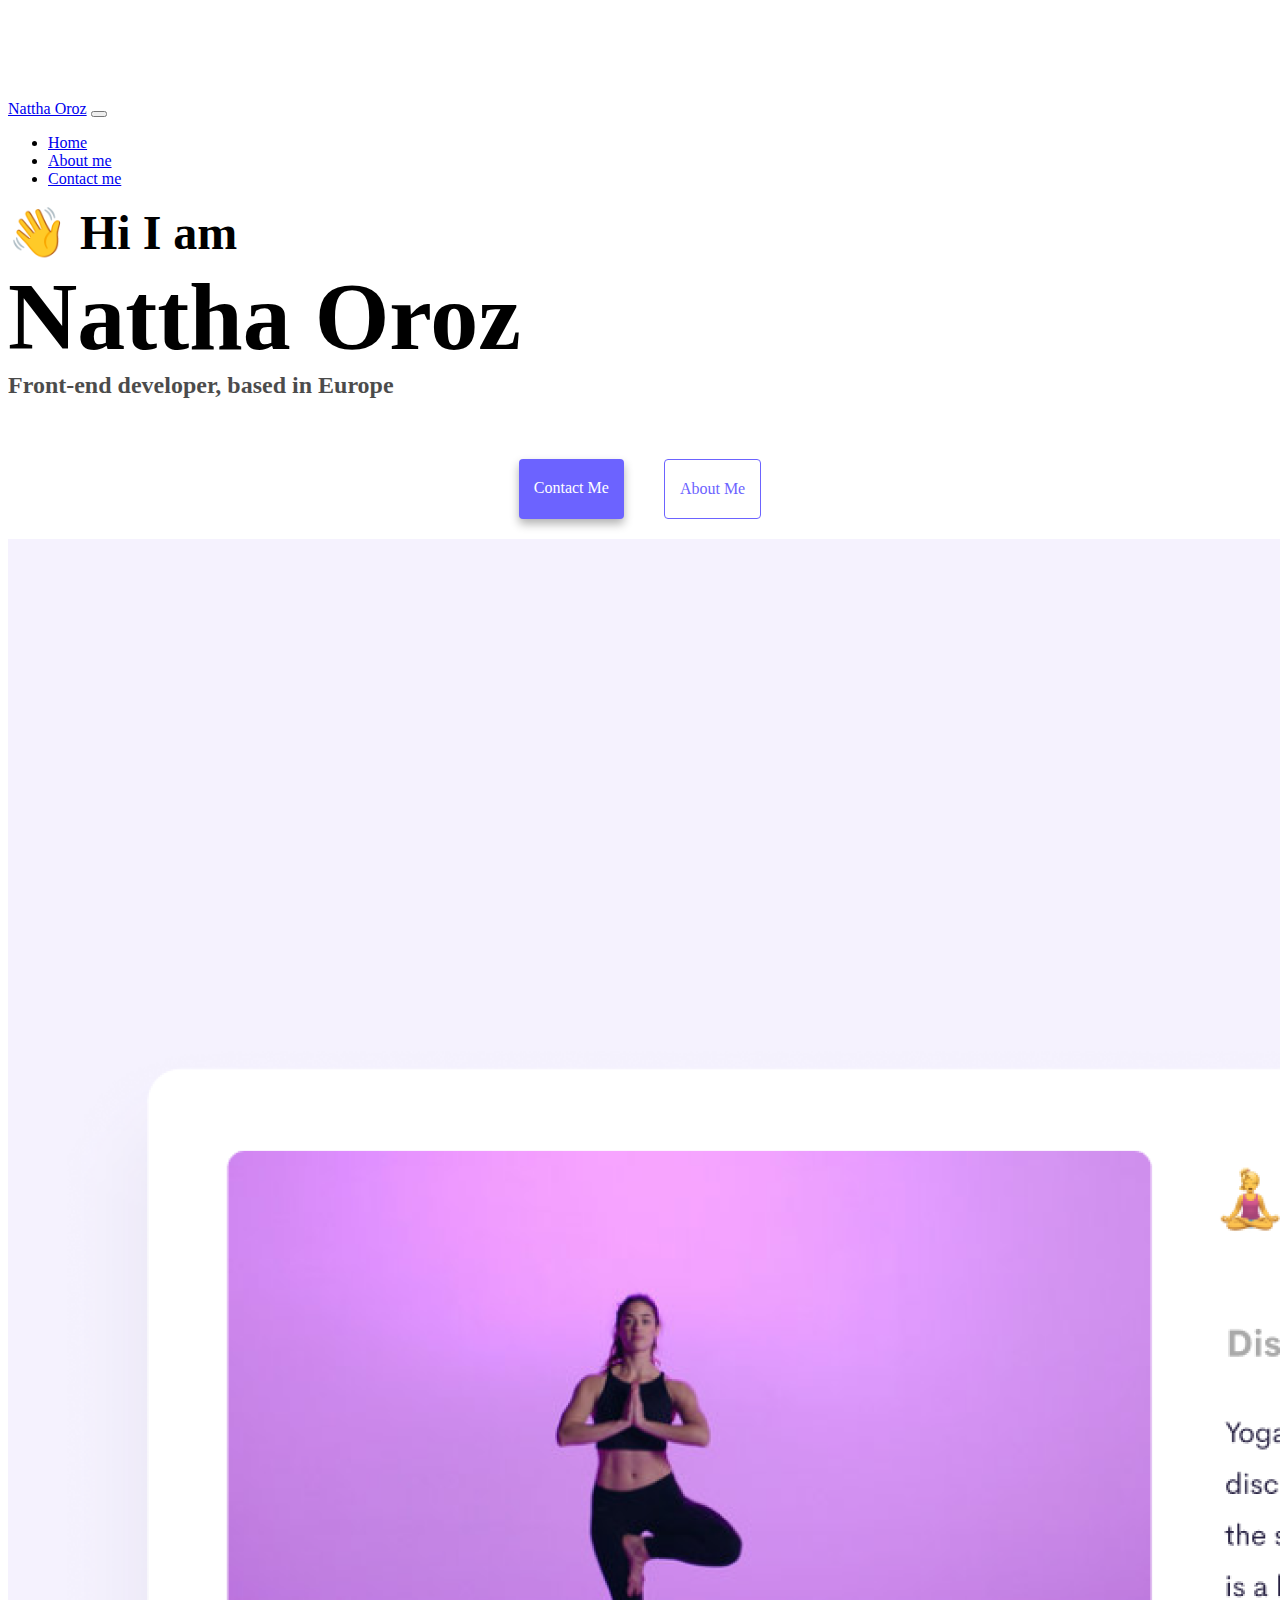
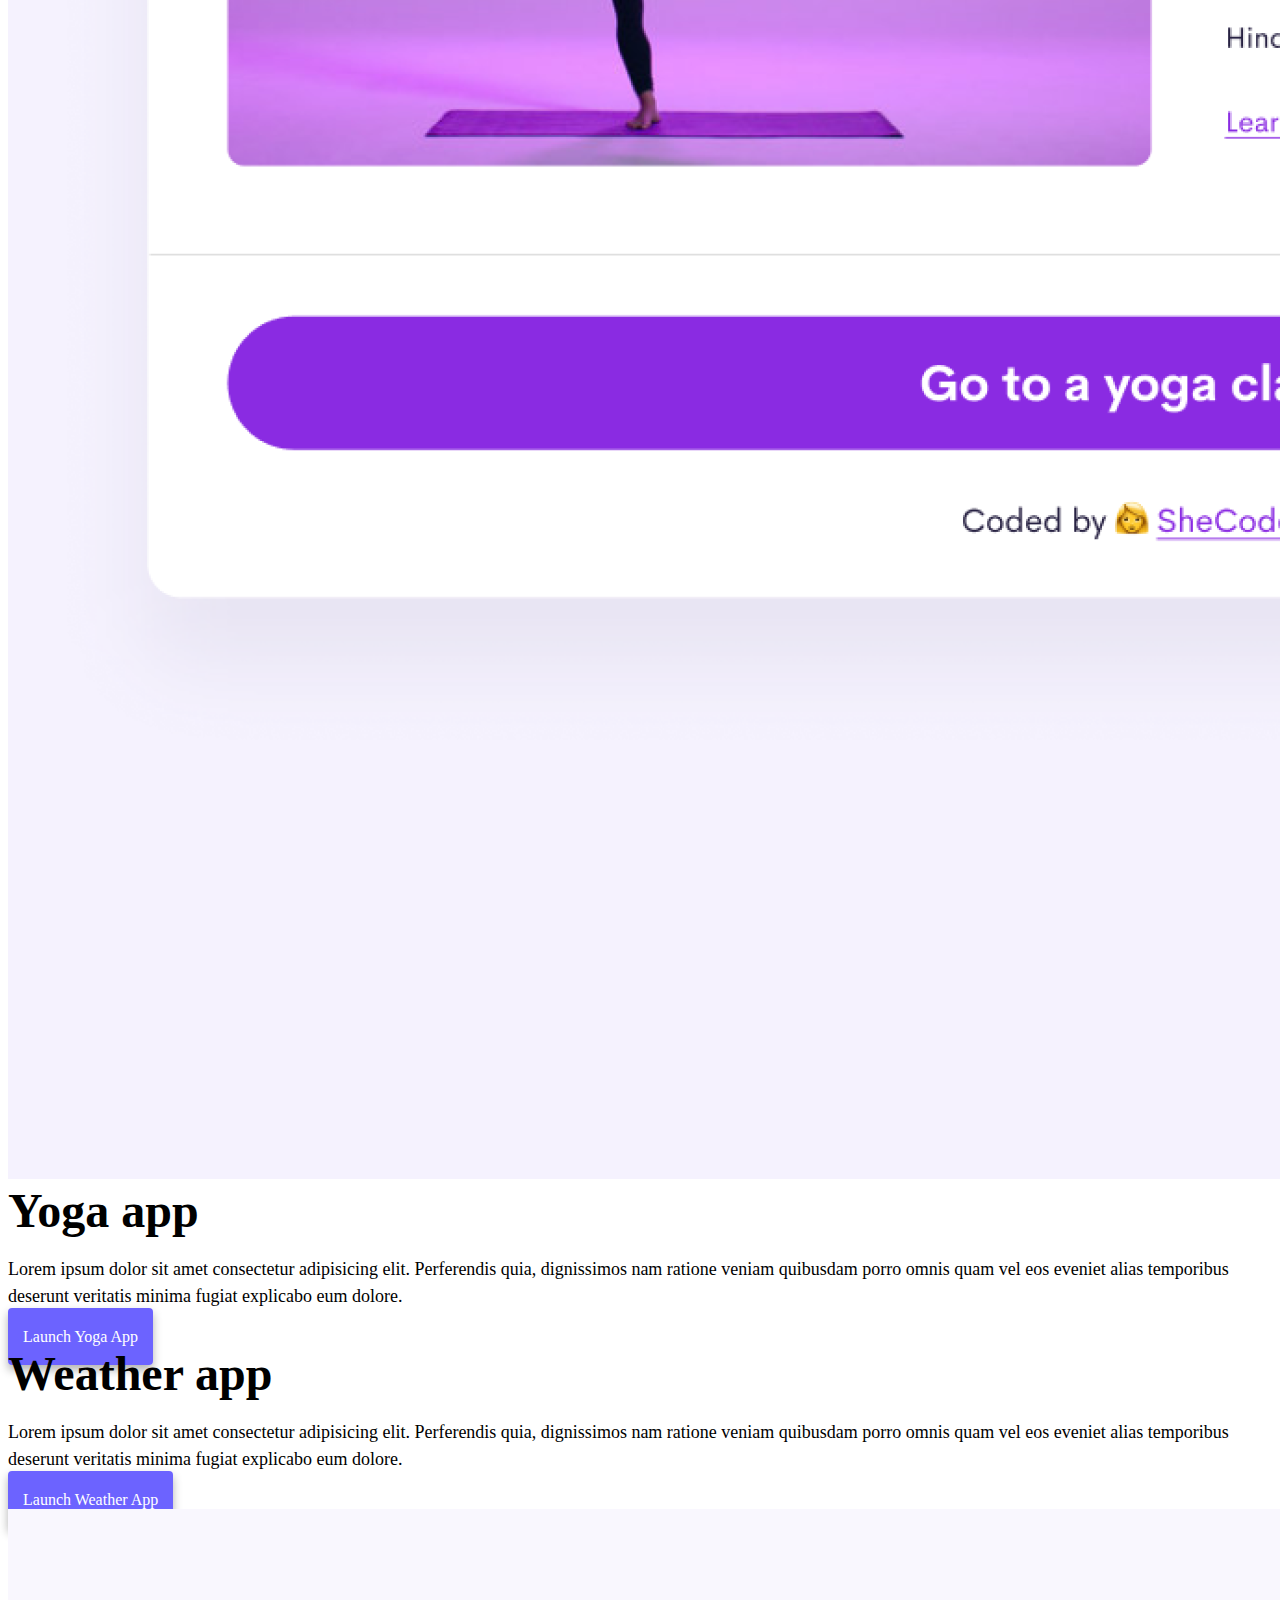
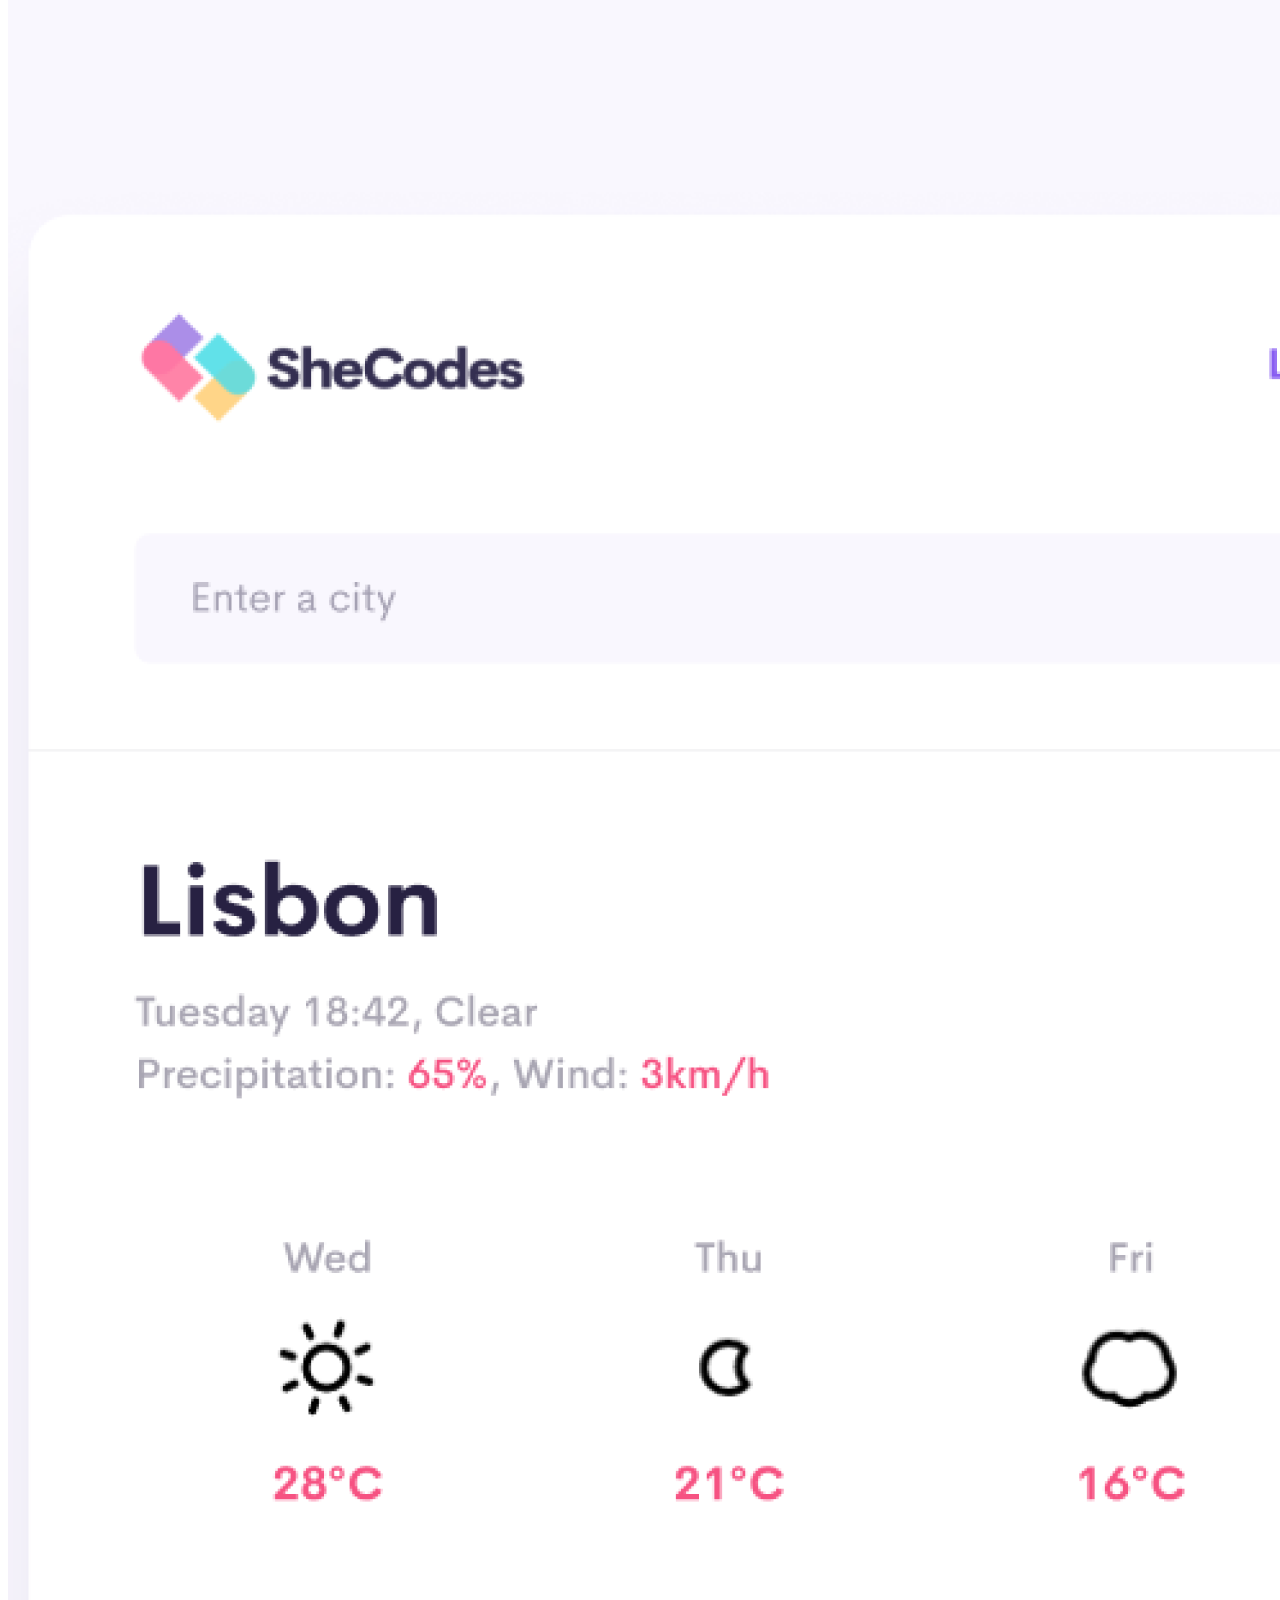
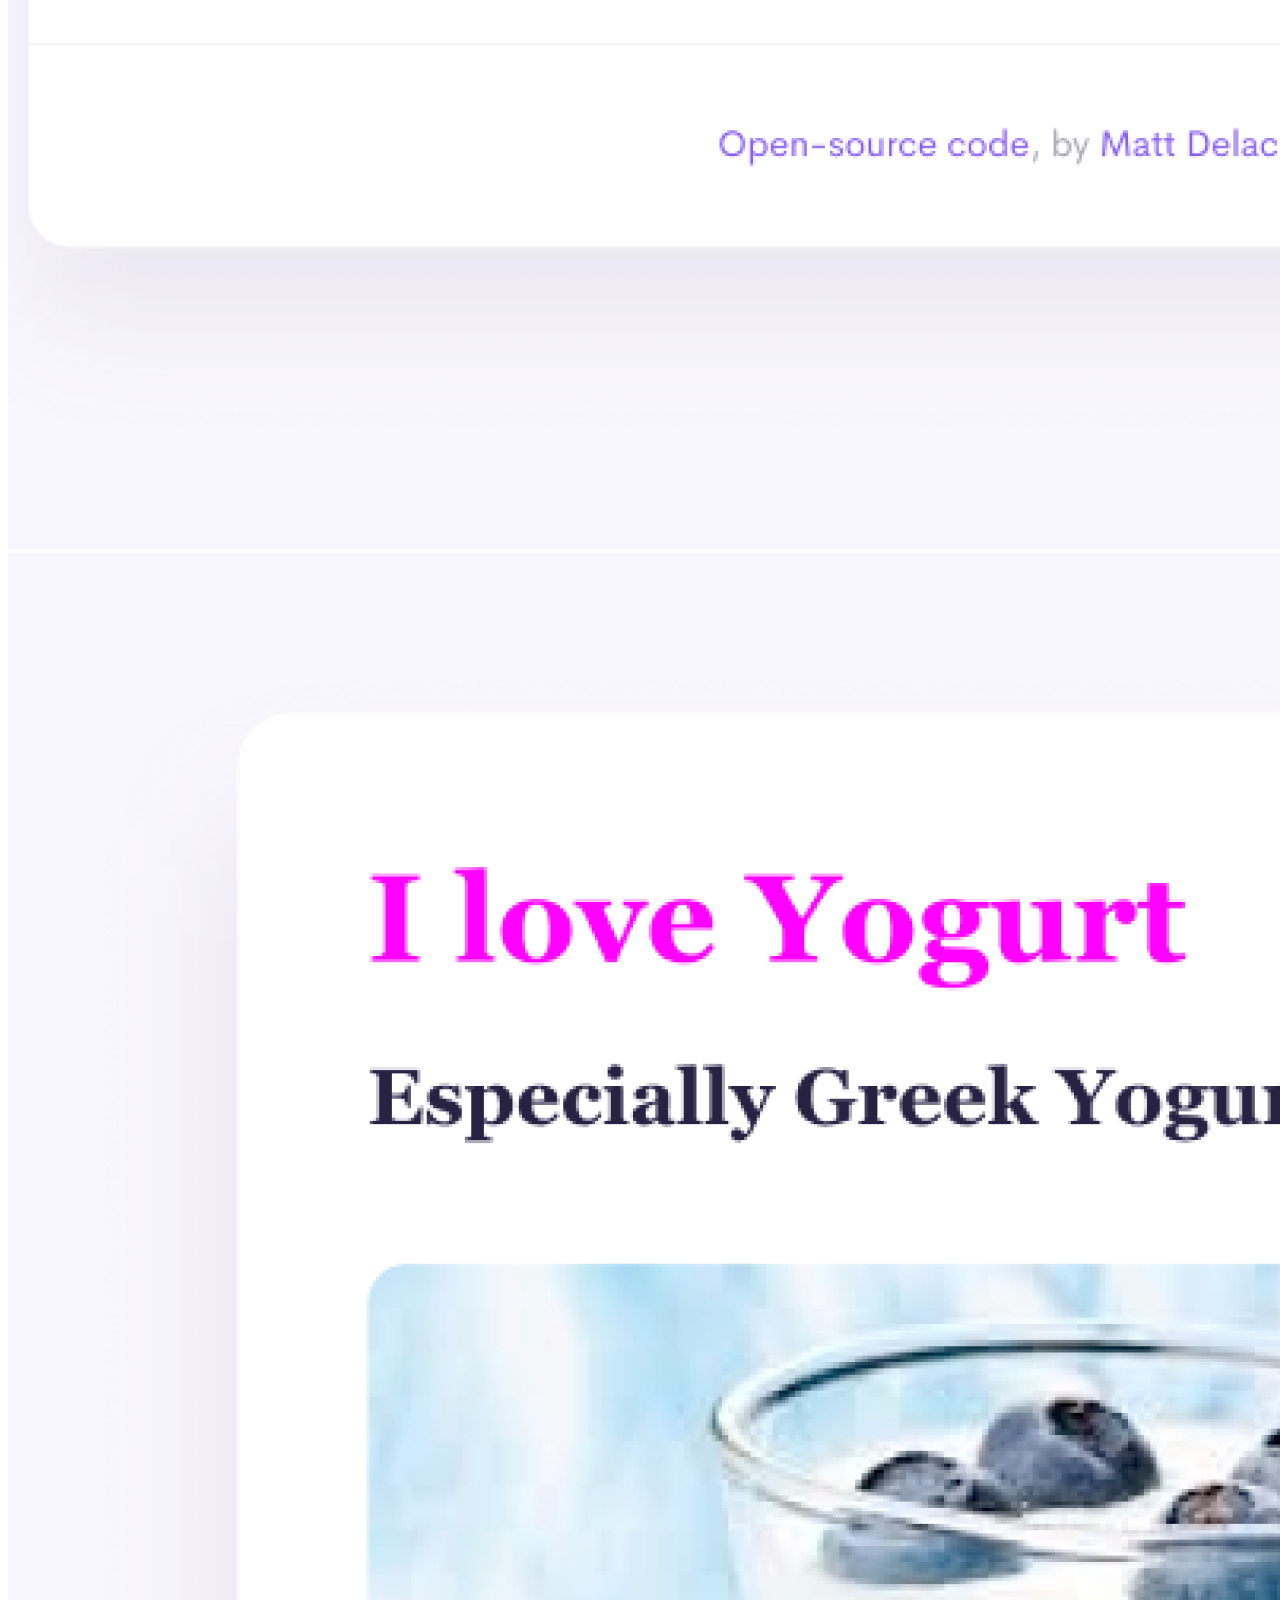
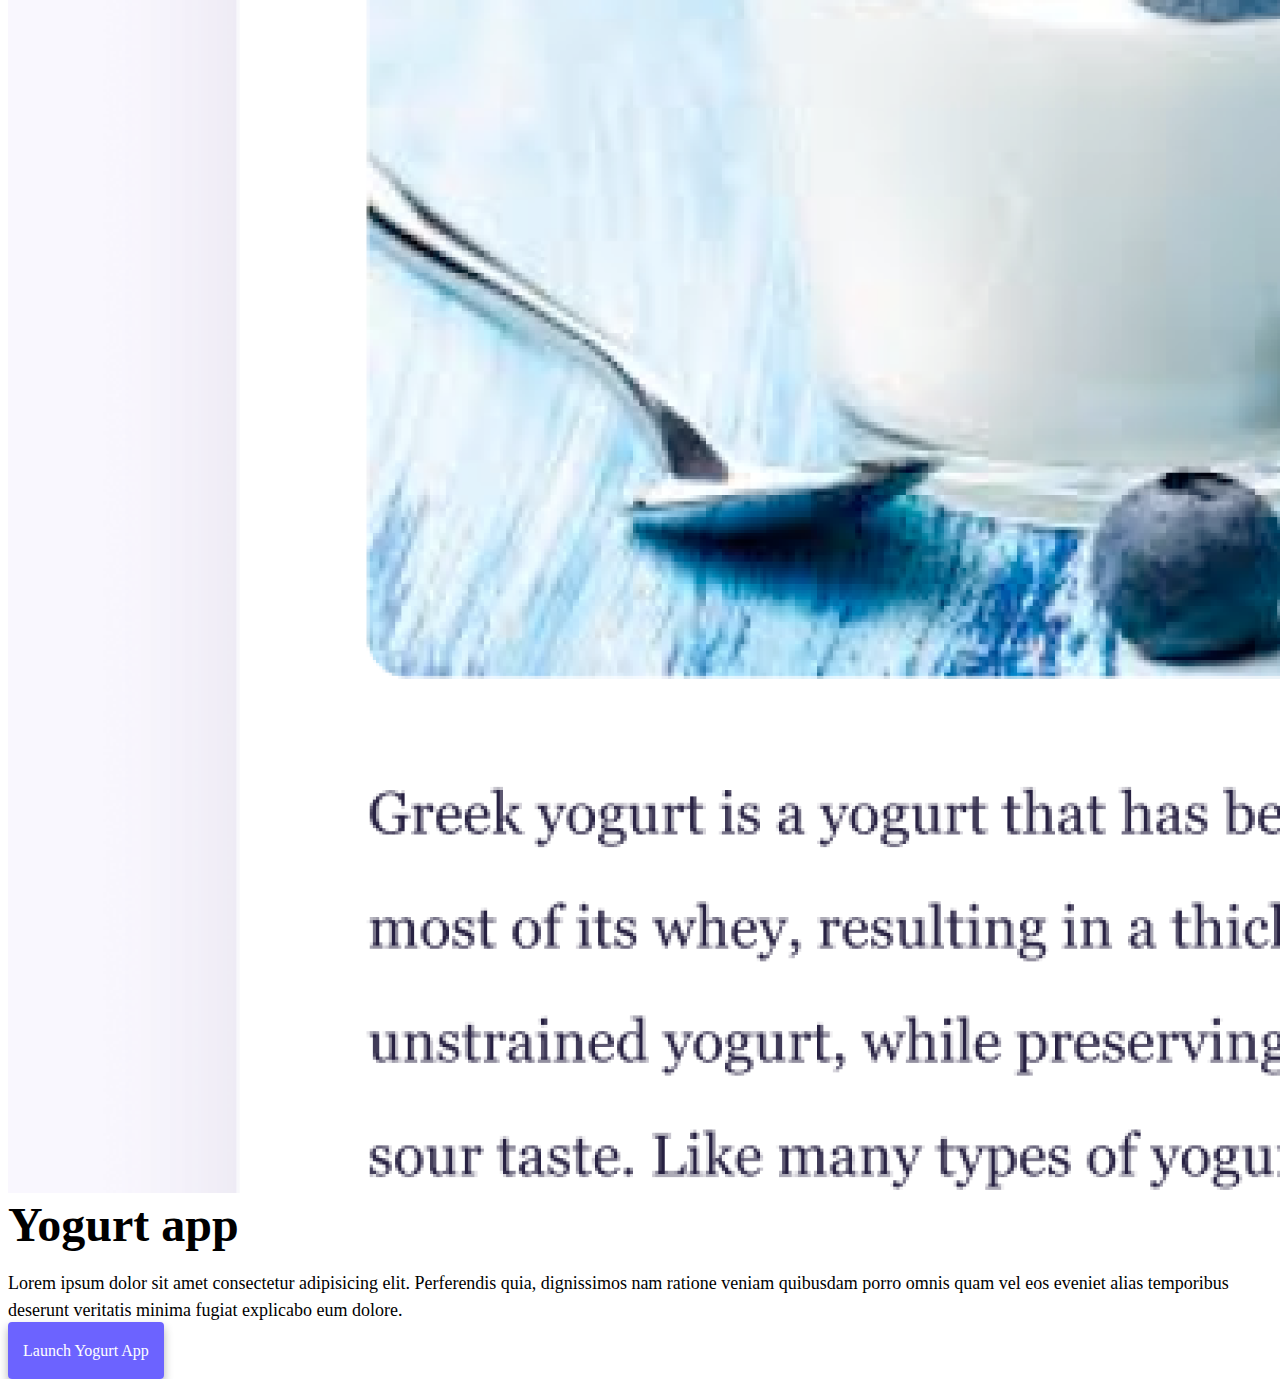
<file: index.html>
<!DOCTYPE html>
<html lang="en">
  <head>
    <meta charset="UTF-8" />
    <meta http-equiv="X-UA-Compatible" content="IE=edge" />
    <meta name="viewport" content="width=device-width, initial-scale=1.0" />
    <title>Front-end developer | Nattha Oroz</title>
    <meta
      name="description"
      content="Nattha Oroz, front-end developer based in Europe. Contact, projects and more."
    />
    <link
      href="https://cdn.jsdelivr.net/npm/bootstrap@5.0.0-beta2/dist/css/bootstrap.min.css"
      rel="stylesheet"
      integrity="sha384-BmbxuPwQa2lc/FVzBcNJ7UAyJxM6wuqIj61tLrc4wSX0szH/Ev+nYRRuWlolflfl"
      crossorigin="anonymous"
    />
    <script
      src="https://cdn.jsdelivr.net/npm/bootstrap@5.0.0-beta2/dist/js/bootstrap.bundle.min.js"
      integrity="sha384-b5kHyXgcpbZJO/tY9Ul7kGkf1S0CWuKcCD38l8YkeH8z8QjE0GmW1gYU5S9FOnJ0"
      crossorigin="anonymous"
    ></script>
    <link rel="stylesheet" href="style.css" />
  </head>
  <body>
    <nav class="navbar navbar-expand-lg navbar-light bg-light fixed-top">
      <div class="container">
        <a class="navbar-brand" href="index.html">Nattha Oroz</a>
        <button
          class="navbar-toggler"
          type="button"
          data-bs-toggle="collapse"
          data-bs-target="#navbarNav"
          aria-controls="navbarNav"
          aria-expanded="false"
          aria-label="Toggle navigation"
        >
          <span class="navbar-toggler-icon"></span>
        </button>
        <div class="collapse navbar-collapse" id="navbarNav">
          <ul class="navbar-nav">
            <li class="nav-item">
              <a class="nav-link active" aria-current="page" href="index.html"
                >Home</a
              >
            </li>
            <li class="nav-item">
              <a class="nav-link" href="about.html" title="About Nattha Oroz"
                >About me</a
              >
            </li>
            <li class="nav-item">
              <a
                class="nav-link"
                href="about.html#contact"
                title="Contact Nattha Oroz"
                >Contact me</a
              >
            </li>
          </ul>
        </div>
      </div>
    </nav>
    <h2 class="text-center">👋 Hi I am</h2>
    <h1 class="text-center">Nattha Oroz</h1>
    <h3 class="text-center">Front-end developer, based in Europe</h3>
    <div class="navigation-links mb-5">
      <a href="about.html#contact" title="Contact details" class="primary-link"
        >Contact me</a
      >
      <a
        href="about.html"
        title="More info about Nattha Oroz"
        class="secondary-link"
        >About me</a
      >
    </div>
    <div class="container">
      <div class="row">
        <div class="col-sm-6">
          <img
            src="images/yoga.png"
            class="img-fluid rounded"
            alt="yoga page"
          />
        </div>

        <div class="col-sm-6">
          <h2 class="mb-3">Yoga app</h2>
          <p>
            Lorem ipsum dolor sit amet consectetur adipisicing elit. Perferendis
            quia, dignissimos nam ratione veniam quibusdam porro omnis quam vel
            eos eveniet alias temporibus deserunt veritatis minima fugiat
            explicabo eum dolore.
          </p>
          <div class="mt-5">
            <a href="#" class="primary-link">Launch Yoga App</a>
          </div>
        </div>
      </div>

      <div class="row mt-5">
        <div class="col-sm-6">
          <h2 class="mb-3">Weather app</h2>
          <p>
            Lorem ipsum dolor sit amet consectetur adipisicing elit. Perferendis
            quia, dignissimos nam ratione veniam quibusdam porro omnis quam vel
            eos eveniet alias temporibus deserunt veritatis minima fugiat
            explicabo eum dolore.
          </p>
          <div class="mt-5">
            <a href="#" class="primary-link">Launch Weather App</a>
          </div>
        </div>

        <div class="col-sm-6 mt-5">
          <img
            src="images/weather.png"
            class="img-fluid rounded"
            alt="weather forecast page"
          />
        </div>
      </div>

      <div class="row mt-5">
        <div class="col-sm-6">
          <img
            src="images/yogurt.png"
            class="img-fluid rounded"
            alt="yogurt page"
          />
        </div>

        <div class="col-sm-6 mt-5">
          <h2 class="mb-3">Yogurt app</h2>
          <p>
            Lorem ipsum dolor sit amet consectetur adipisicing elit. Perferendis
            quia, dignissimos nam ratione veniam quibusdam porro omnis quam vel
            eos eveniet alias temporibus deserunt veritatis minima fugiat
            explicabo eum dolore.
          </p>
          <div class="mt-5">
            <a href="#" class="primary-link">Launch Yogurt App</a>
          </div>
        </div>
      </div>
    </div>
  </body>
</html>
</file>
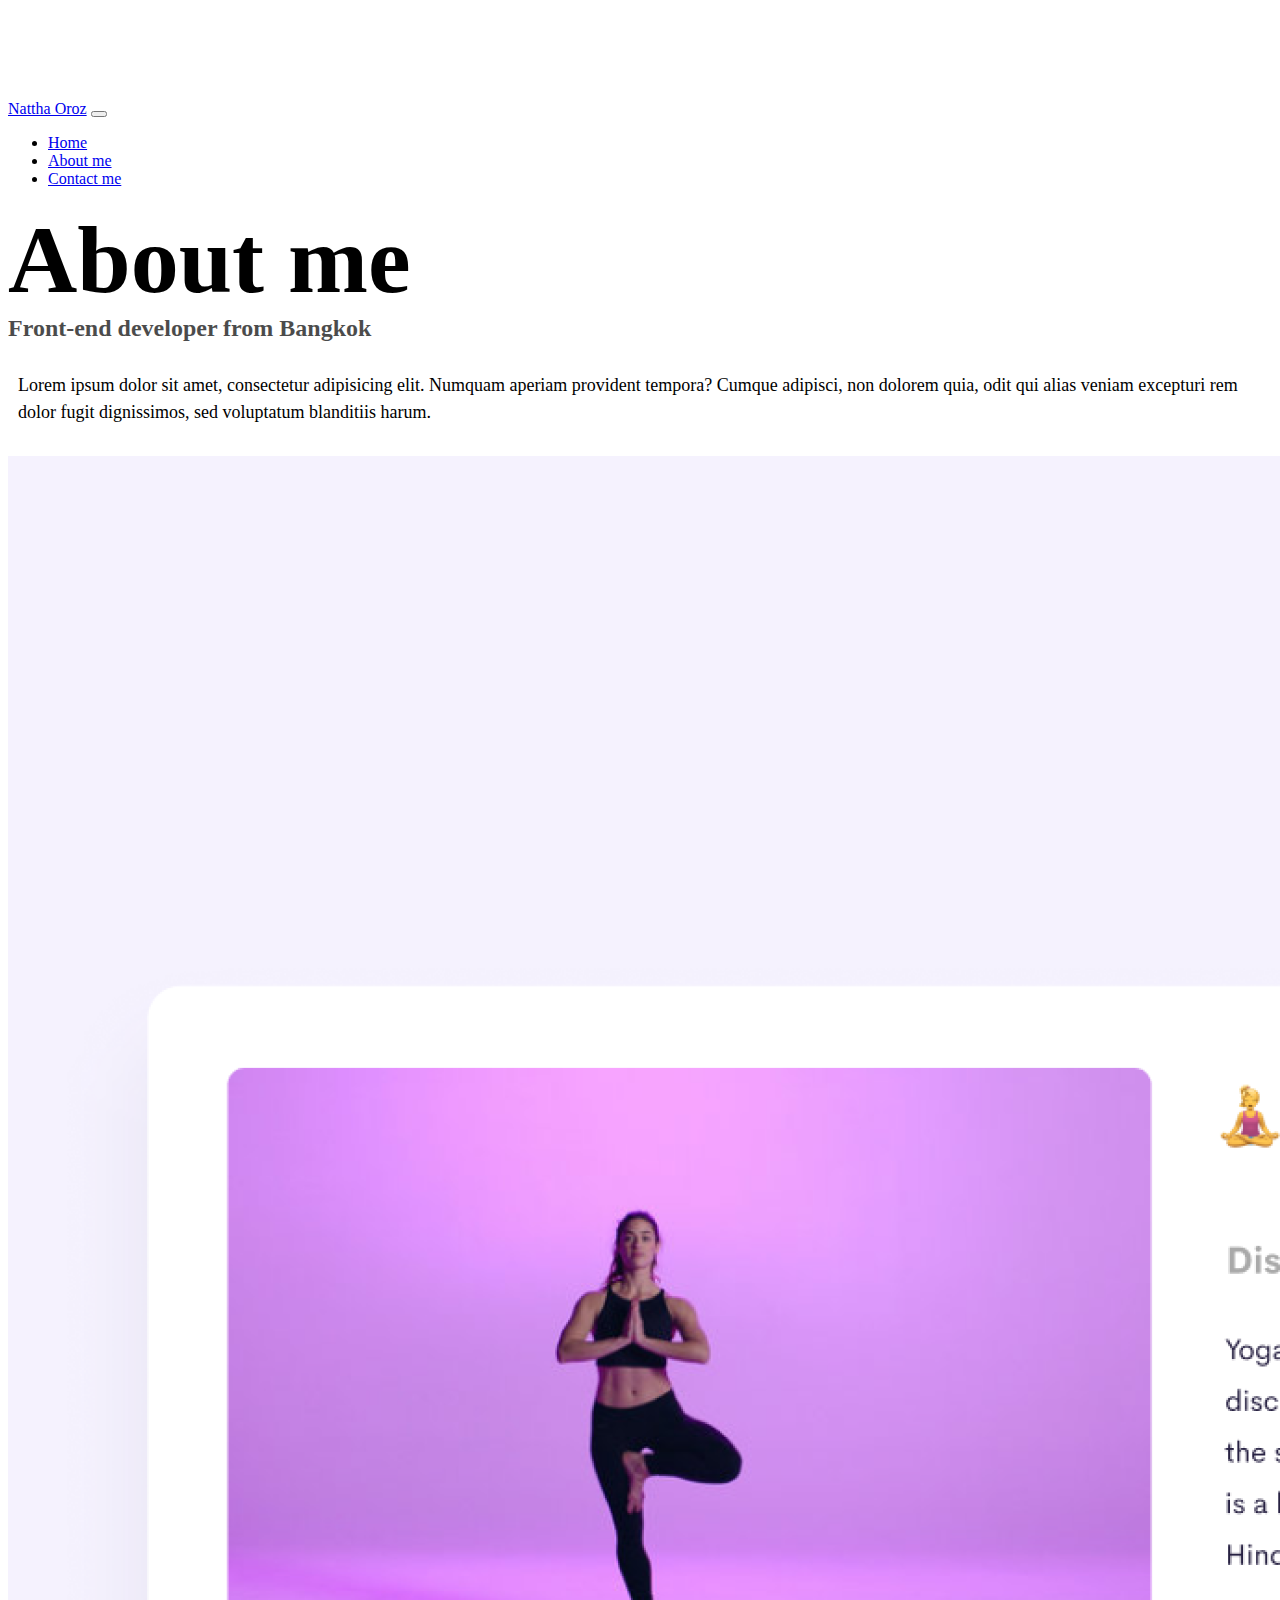
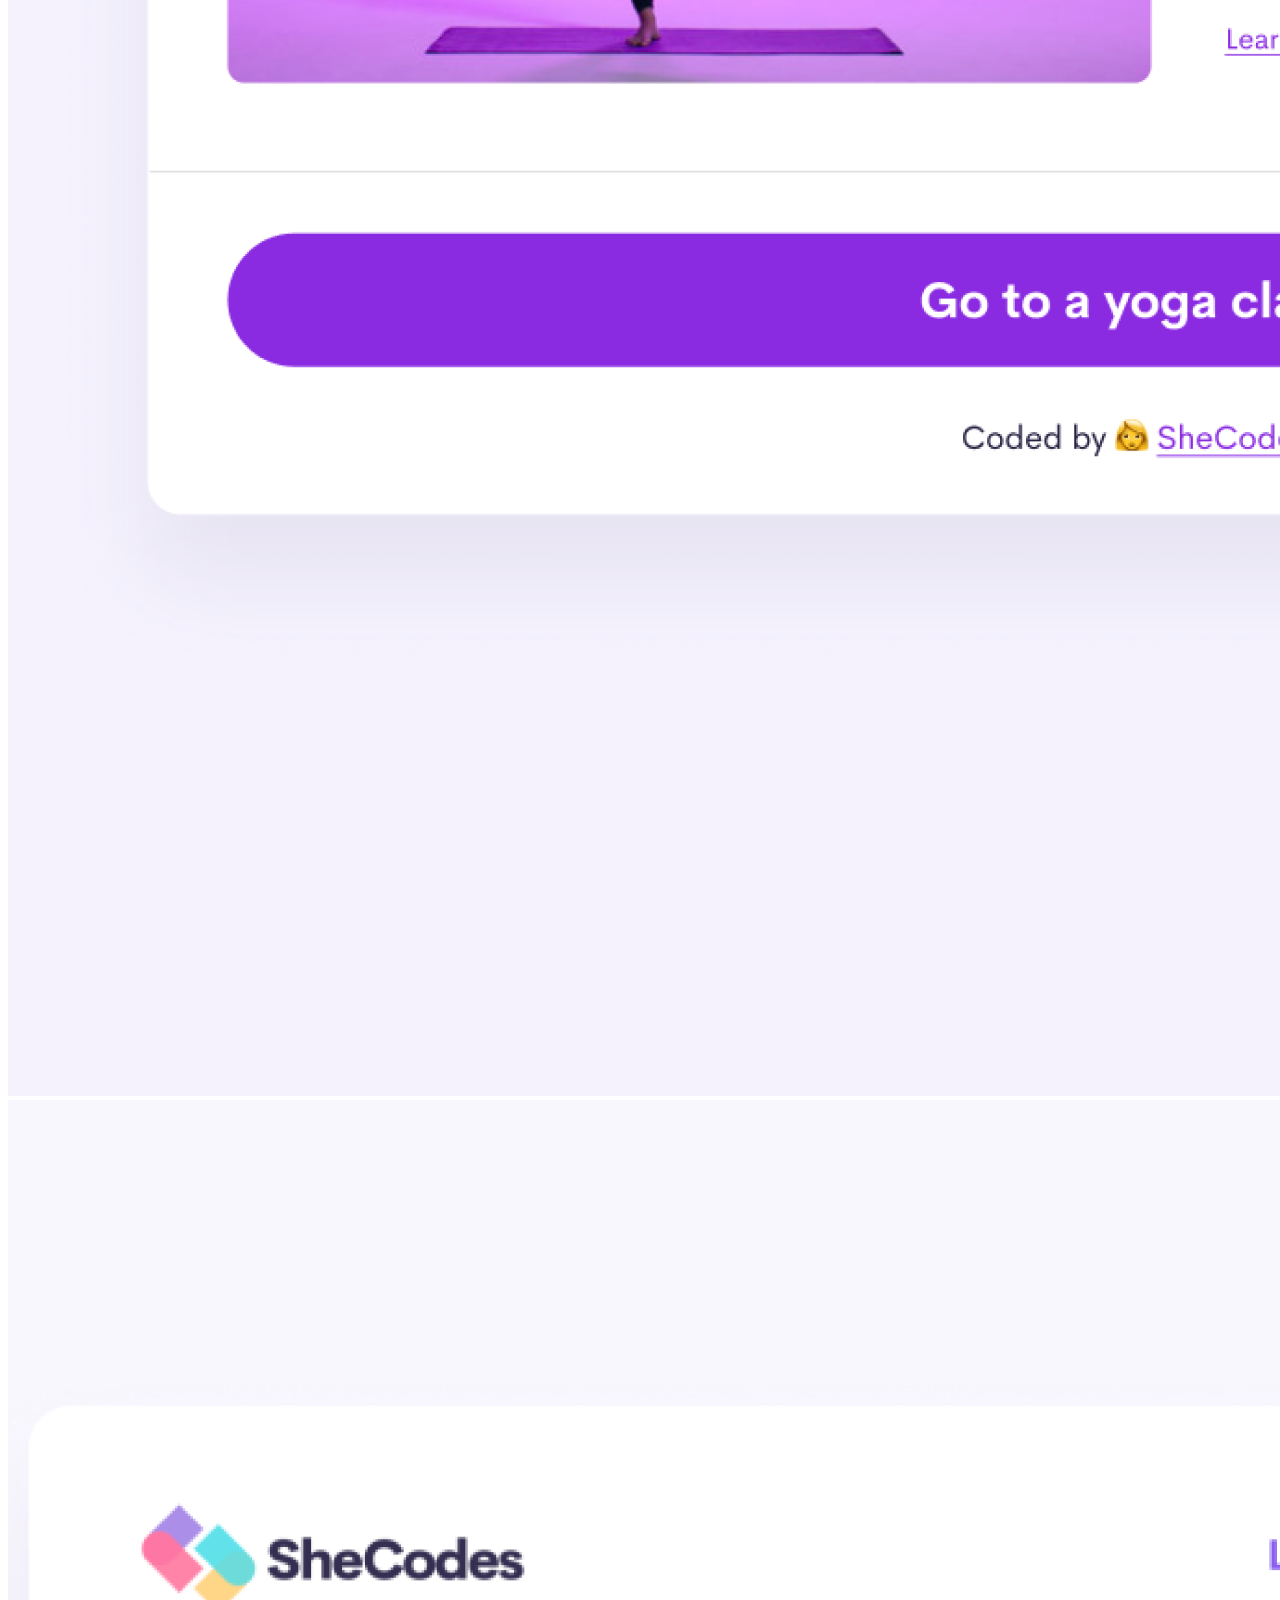
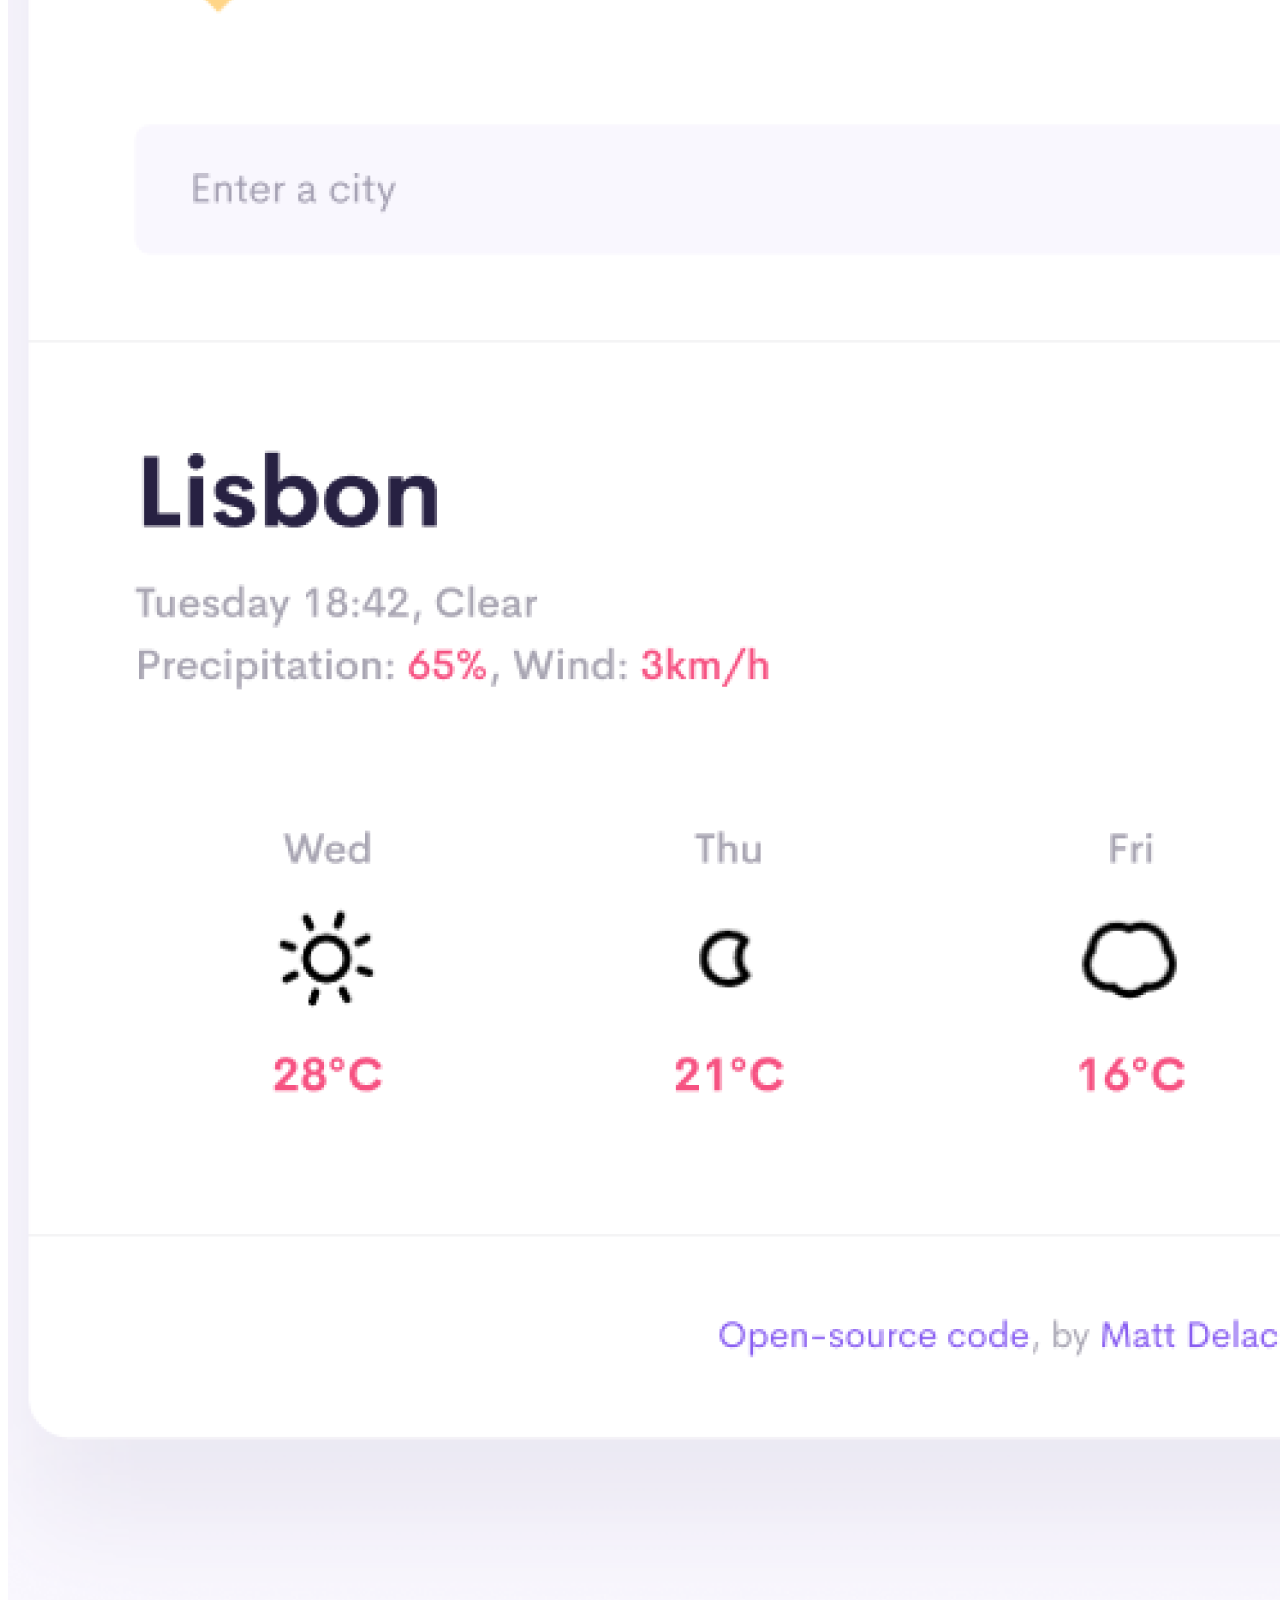
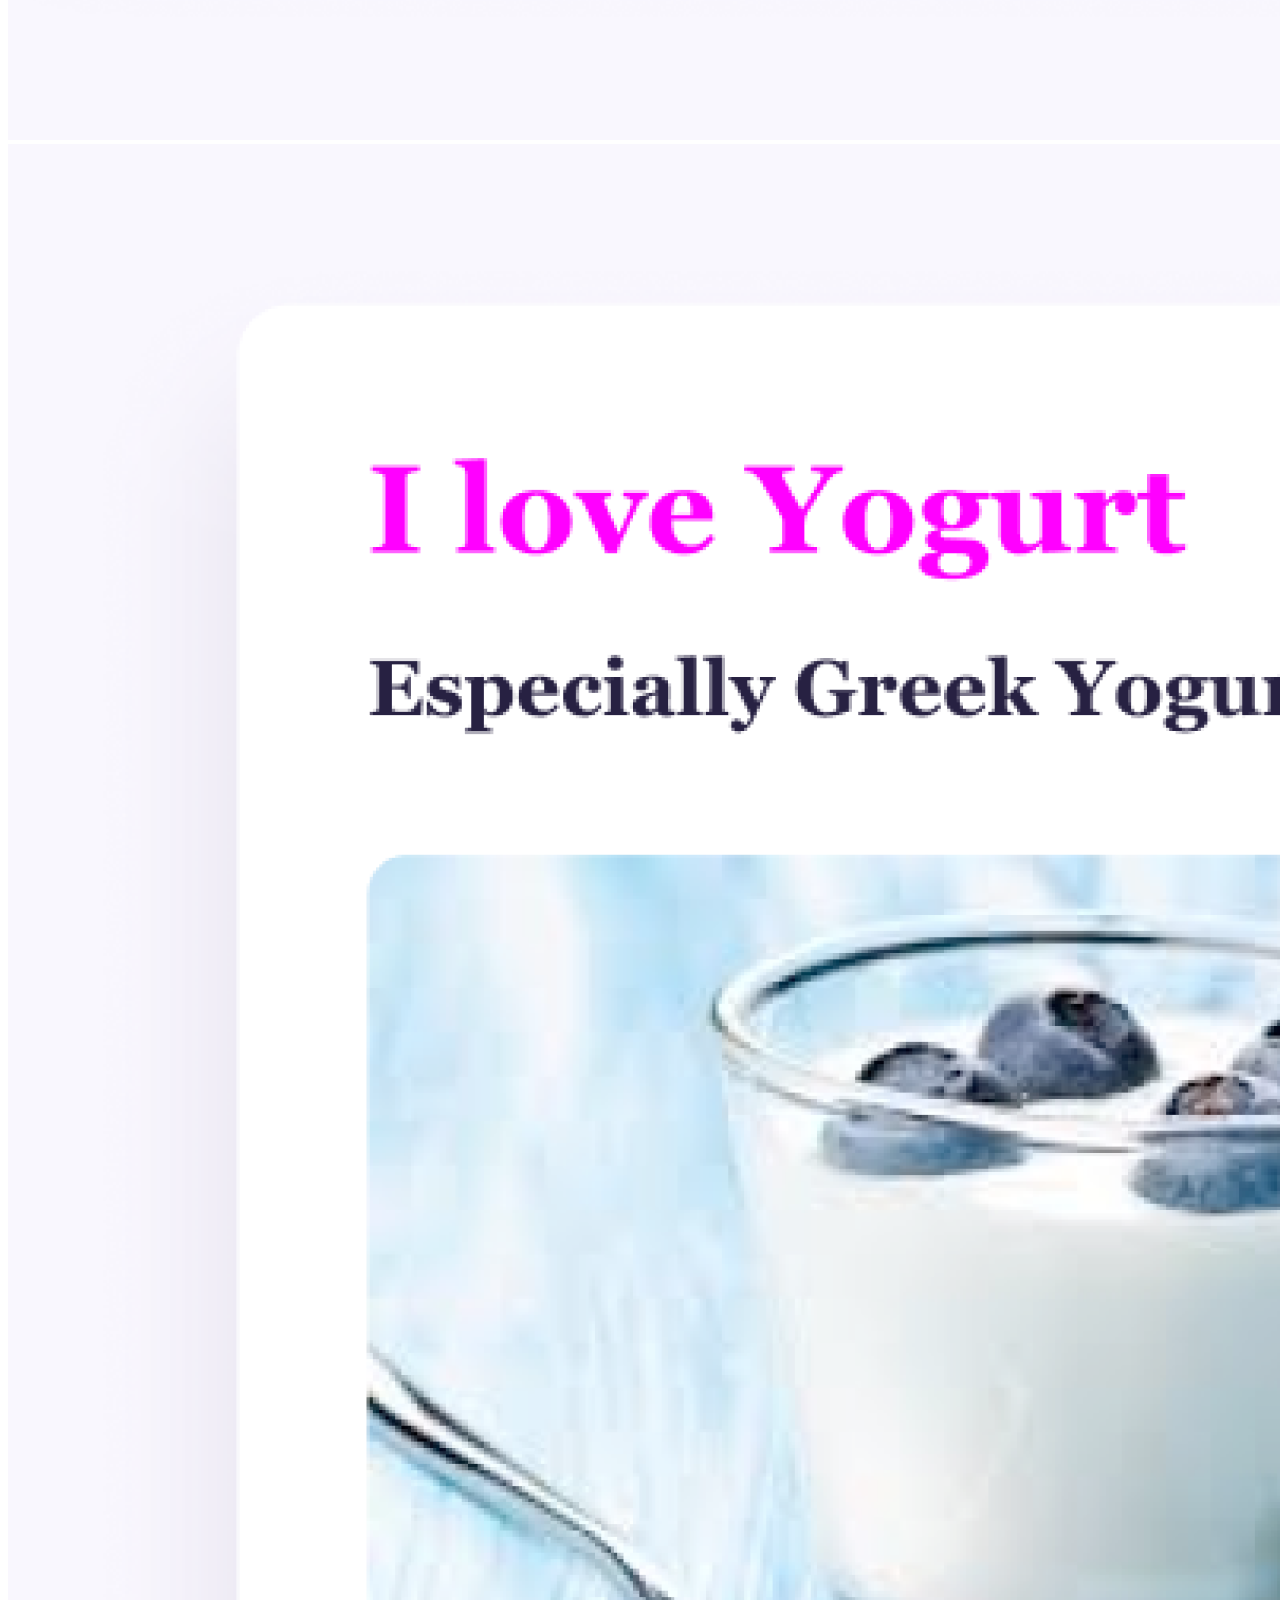
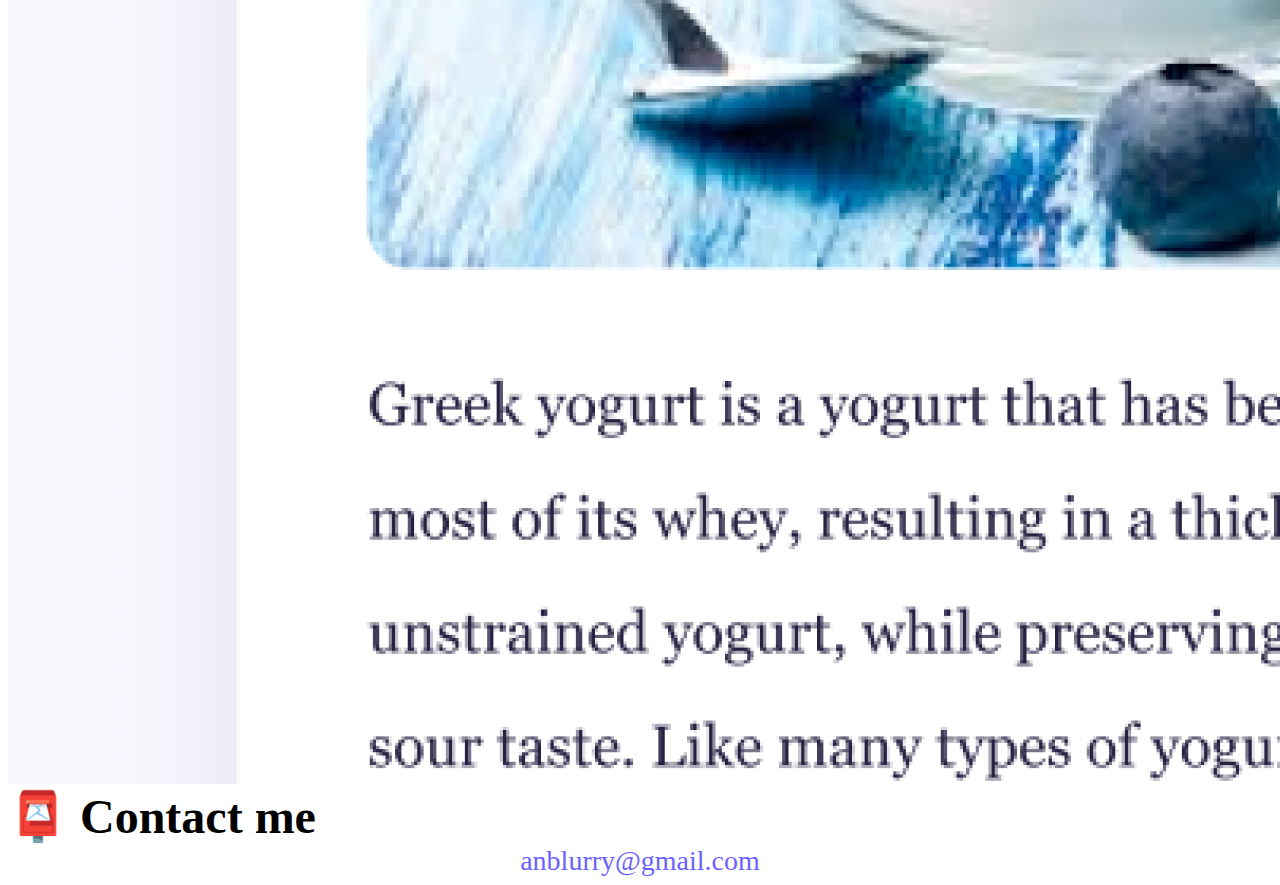
<file: about.html>
<!DOCTYPE html>
<html lang="en">
  <head>
    <meta charset="UTF-8" />
    <meta http-equiv="X-UA-Compatible" content="IE=edge" />
    <meta name="viewport" content="width=device-width, initial-scale=1.0" />
    <link
      href="https://cdn.jsdelivr.net/npm/bootstrap@5.0.0-beta2/dist/css/bootstrap.min.css"
      rel="stylesheet"
      integrity="sha384-BmbxuPwQa2lc/FVzBcNJ7UAyJxM6wuqIj61tLrc4wSX0szH/Ev+nYRRuWlolflfl"
      crossorigin="anonymous"
    />
    <script
      src="https://cdn.jsdelivr.net/npm/bootstrap@5.0.0-beta2/dist/js/bootstrap.bundle.min.js"
      integrity="sha384-b5kHyXgcpbZJO/tY9Ul7kGkf1S0CWuKcCD38l8YkeH8z8QjE0GmW1gYU5S9FOnJ0"
      crossorigin="anonymous"
    ></script>
    <link rel="stylesheet" href="style.css" />
    <title>About me | Nattha Oroz</title>
  </head>
  <body>
    <nav class="navbar navbar-expand-lg navbar-light bg-light fixed-top">
      <div class="container">
        <a class="navbar-brand" href="index.html">Nattha Oroz</a>
        <button
          class="navbar-toggler"
          type="button"
          data-bs-toggle="collapse"
          data-bs-target="#navbarNav"
          aria-controls="navbarNav"
          aria-expanded="false"
          aria-label="Toggle navigation"
        >
          <span class="navbar-toggler-icon"></span>
        </button>
        <div class="collapse navbar-collapse" id="navbarNav">
          <ul class="navbar-nav">
            <li class="nav-item">
              <a
                class="nav-link"
                aria-current="page"
                href="index.html"
                title="Go to main page"
                >Home</a
              >
            </li>
            <li class="nav-item">
              <a class="nav-link active" href="about.html">About me</a>
            </li>
            <li class="nav-item">
              <a
                class="nav-link"
                href="about.html#contact"
                title="Contact details"
                >Contact me</a
              >
            </li>
          </ul>
        </div>
      </div>
    </nav>
    <h1 class="text-center">About me</h1>
    <h3 class="text-center">Front-end developer from Bangkok</h3>
    <div class="about-paragraphs text-center">
      <p>
        Lorem ipsum dolor sit amet, consectetur adipisicing elit. Numquam
        aperiam provident tempora? Cumque adipisci, non dolorem quia, odit qui
        alias veniam excepturi rem dolor fugit dignissimos, sed voluptatum
        blanditiis harum.
      </p>
    </div>
    <div class="container">
      <div class="row">
        <div class="col-sm-4">
          <img
            src="images/yoga.png"
            class="img-fluid p-2 shadow rounded"
            alt="yoga page"
          />
        </div>
        <div class="col-sm-4">
          <img
            src="images/weather.png"
            class="img-fluid p-2 shadow rounded"
            alt="weather forecast page"
          />
        </div>
        <div class="col-sm-4">
          <img
            src="images/yogurt.png"
            class="img-fluid p-2 shadow rounded"
            alt="yogurt page"
          />
        </div>
      </div>
    </div>
    <div id="contact" class="mt-5">
      <h2 class="text-center">📮 Contact me</h2>
      <a
        href="mailto:anblurry@gmail.com"
        title="Send an email"
        class="email-link"
      >
        anblurry@gmail.com
      </a>
    </div>
  </body>
</html>
</file>
<file: style.css>
:root {
  --primary-color: #6c63ff;
  --secondary-color: #f5f2fe;
  --box-shadow: 0 5px 10px rgba(0, 0, 0, 0.3);
}

body {
  margin-top: 100px;
}

h1,
h2,
h3 {
  margin: 0;
}

h1 {
  font-size: 96px;
}

h2 {
  font-size: 48px;
}

h3 {
  font-size: 24px;
  opacity: 0.7;
}

p {
  font-size: 18px;
  line-height: 1.5;
}

.navigation-links {
  display: flex;
  margin-top: 40px;
  justify-content: center;
}

.navigation-links a {
  margin: 20px;
}

.primary-link {
  border-radius: 4px;
  padding: 20px 15px;
  text-decoration: none;
  text-transform: capitalize;
  background: var(--primary-color);
  box-shadow: var(--box-shadow);
  color: white;
}

.secondary-link {
  border-radius: 4px;
  padding: 20px 15px;
  text-decoration: none;
  text-transform: capitalize;
  color: var(--primary-color);
  border: 1px solid var(--primary-color);
}

.homepage-link {
  color: var(--primary-color);
  text-align: center;
  display: block;
}

.about-paragraphs {
  margin: 30px 0;
}

.about-paragraphs p {
  margin: 10px;
}

.email-link {
  display: flex;
  justify-content: center;
  color: var(--primary-color);
  font-size: 28px;
  text-decoration: none;
}

.email-link:hover {
  text-decoration: underline;
}

@media (max-width: 576px) {
  h1 {
    font-size: 40px;
    line-height: 1.5;
  }
  h2 {
    font-size: 26px;
    line-height: 1.5;
  }
  h3 {
    font-size: 20px;
    line-height: 1.5;
  }
}
</file>
